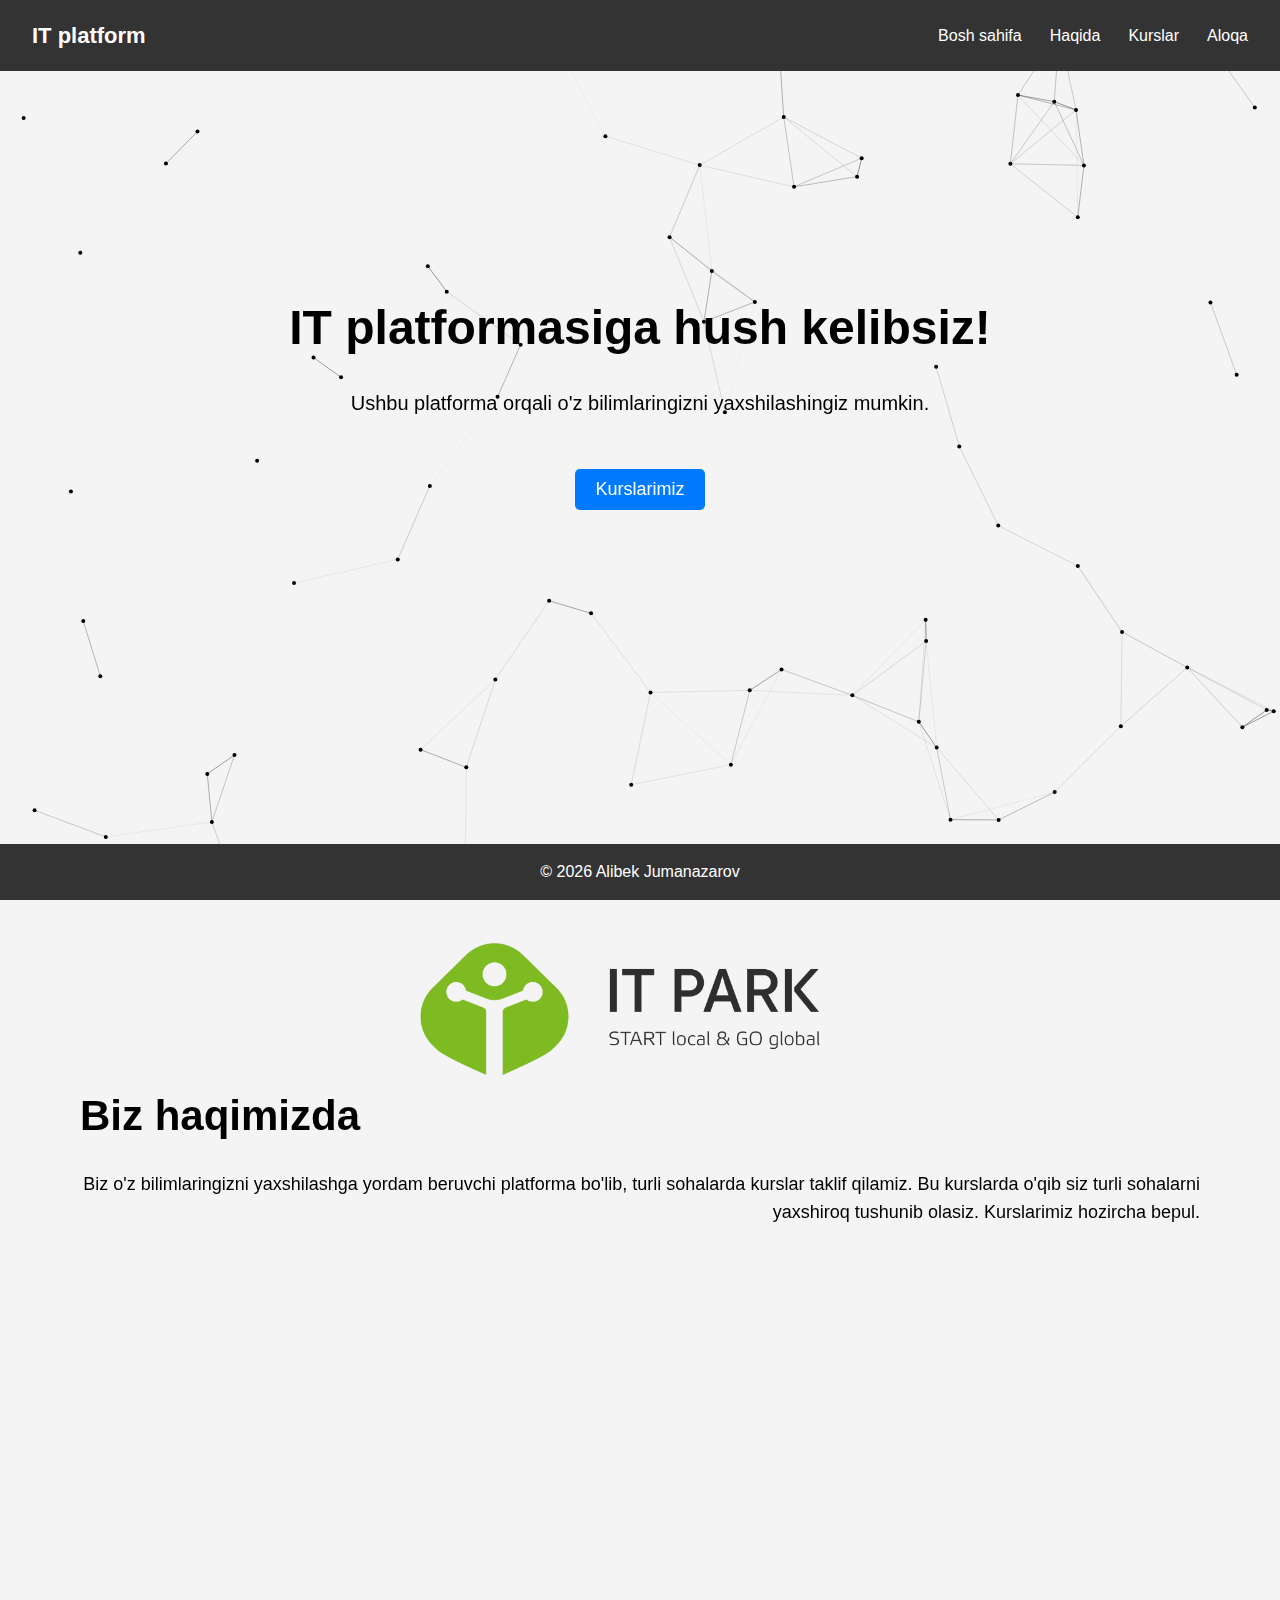
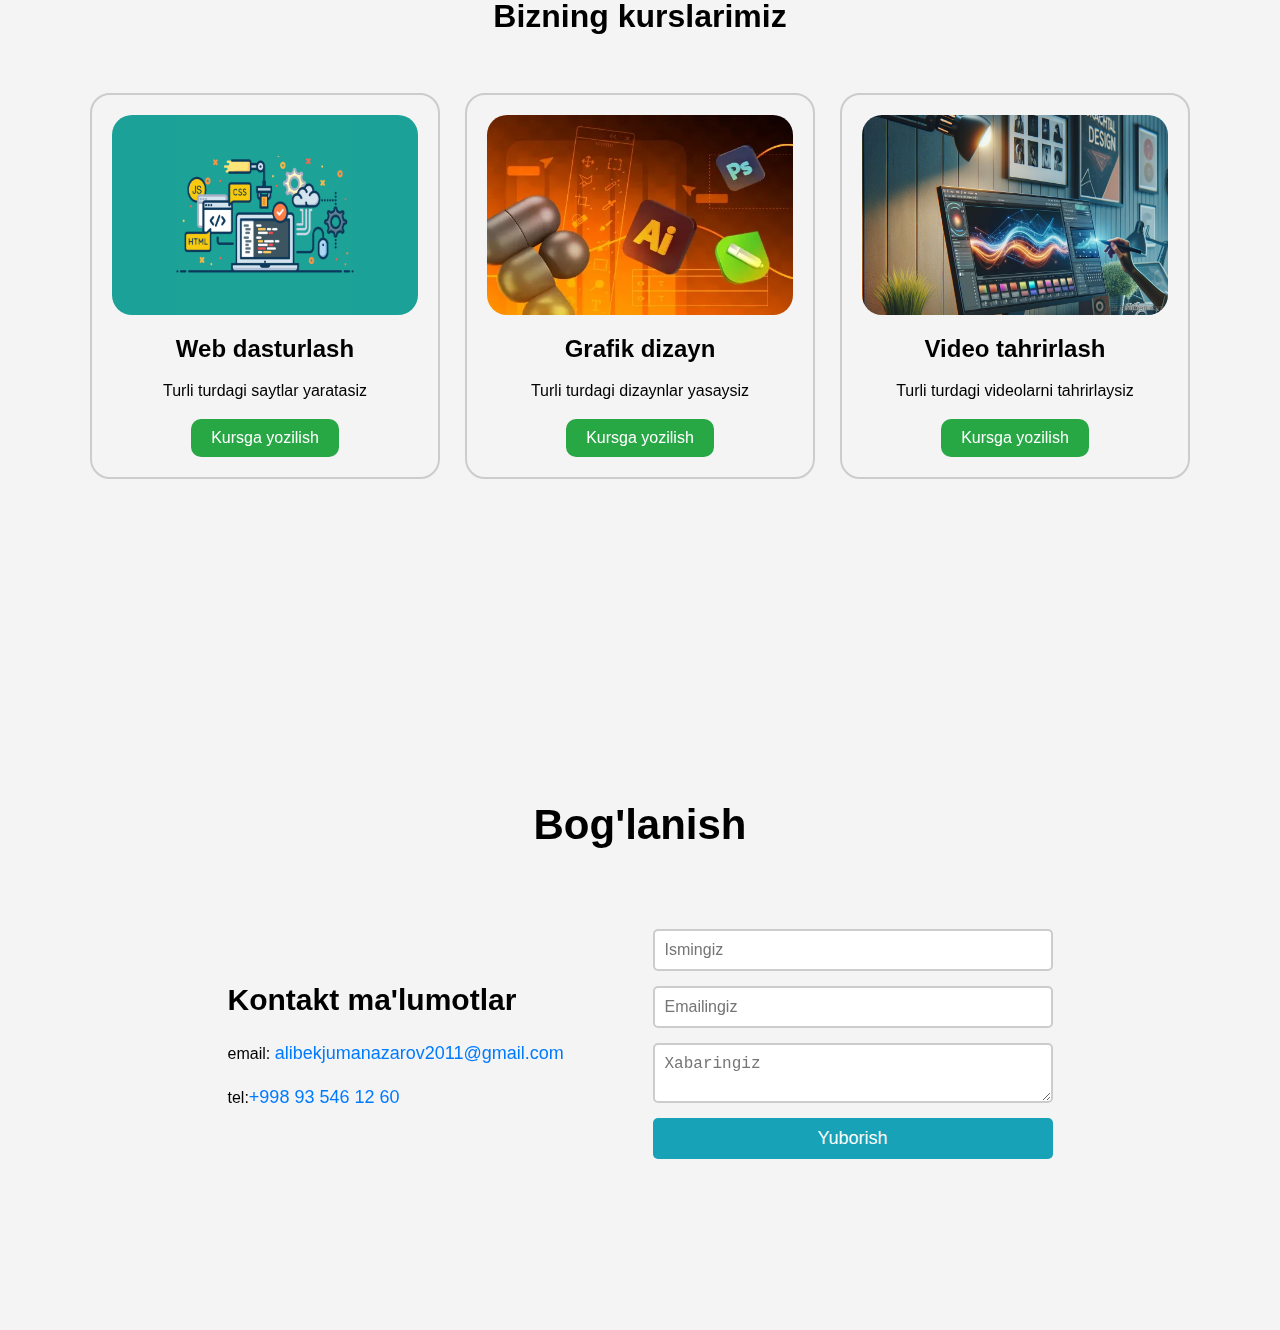
<file: index.html>
<!DOCTYPE html>
<html lang="en">
<head>
    <meta charset="UTF-8">
    <meta name="viewport" content="width=device-width, initial-scale=1.0">
    <title>IT platform</title>
    <link rel="stylesheet" href="./style.css">
</head>
<body>
      <header class="header">
  <div class="logo">IT platform</div>

  <nav class="nav">
    <ul class="nav-links" id="navLinks">
      <li><a href="#home">Bosh sahifa</a></li>
      <li><a href="#about">Haqida</a></li>
      <li><a href="#courses">Kurslar</a></li>
      <li><a href="#contact">Aloqa</a></li>
    </ul>
    <div class="hamburger" id="hamburger">
      <span></span>
      <span></span>
      <span></span>
    </div>
  </nav>
</header>

    <main class="container">
     <section class="home" id="home">
          <h1>IT platformasiga hush kelibsiz!</h1>
        <p>Ushbu platforma orqali o'z bilimlaringizni yaxshilashingiz mumkin.</p>
        <button class="btn1" id="btn1" onclick="goToSection('courses')">Kurslarimiz</button>
     </section>
     <section class="about" id="about">
      <div class="image">
        <img src="./IT-park.png" alt="">
      </div>
       <div class="texts">
         <h1>Biz haqimizda</h1>
        <p>Biz o'z bilimlaringizni yaxshilashga yordam beruvchi platforma bo'lib, turli sohalarda kurslar taklif qilamiz. Bu kurslarda o'qib siz turli sohalarni yaxshiroq tushunib olasiz. Kurslarimiz hozircha bepul. </p>
       </div>
     </section>
     <section class="courses" id="courses">
        <h1>Bizning kurslarimiz</h1>
        <div class="courses-list">
            <div class="course-item">
                <img src="./web.png" alt="">
                <h2>Web dasturlash</h2>
                <p>Turli turdagi saytlar yaratasiz</p>
                <button class="btn">Kursga yozilish</button>
            </div>
            <div class="course-item">
                <img src="./grafi dizayn.webp" alt="">
                <h2>Grafik dizayn</h2>
                <p>Turli turdagi dizaynlar yasaysiz</p>
                <button class="btn">Kursga yozilish</button>
        </div>
        <div class="course-item">
            <img src="./video tahrir.jpg" alt="">
            <h2>Video tahrirlash</h2>
            <p>Turli turdagi videolarni tahrirlaysiz</p>
            <button class="btn">Kursga yozilish</button>
        </div>
      
     </section>
     <section class="contact" id="contact">
        <h1>Bog'lanish</h1>
       <div class="forms">
         <div class="email-group">
            <h2>Kontakt ma'lumotlar</h2>
            <p>email: <a href="mailto:alibekjumanazarov2011@gmail.com">alibekjumanazarov2011@gmail.com</a></p>
            <p>tel:<a href="tel:+998935461260">+998 93 546 12 60</a></p>
        </div>
        <div class="input-group">
            <input type="text" placeholder="Ismingiz">
            <input type="email" placeholder="Emailingiz">
            <textarea placeholder="Xabaringiz"></textarea>
            <button class="btn3">Yuborish</button>
        </div>
       </div>
     </section>
    </main>
    <footer>
        <p>&copy; 2026 Alibek Jumanazarov</p>
    </footer>
    <script src="./script.js"></script>
    <script src="./canvas.js"></script>
   
</body>
</html>
</file>
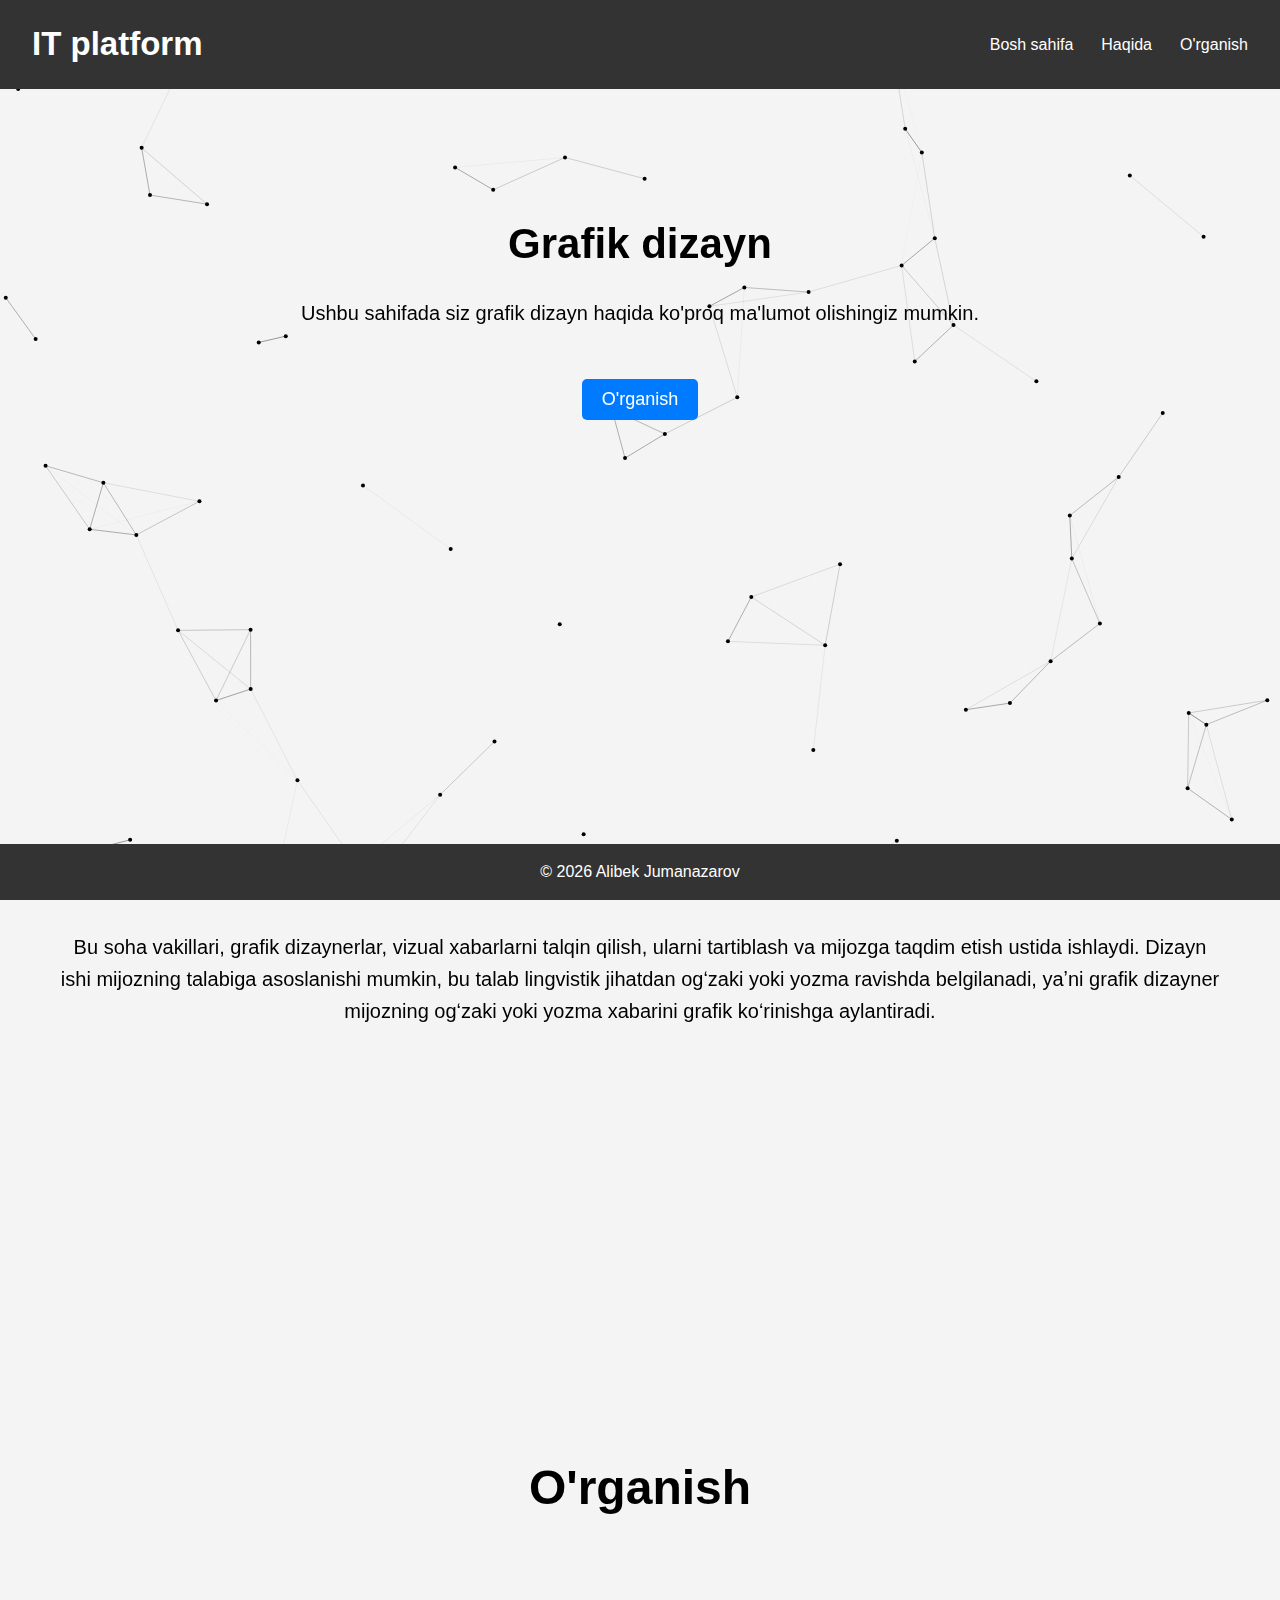
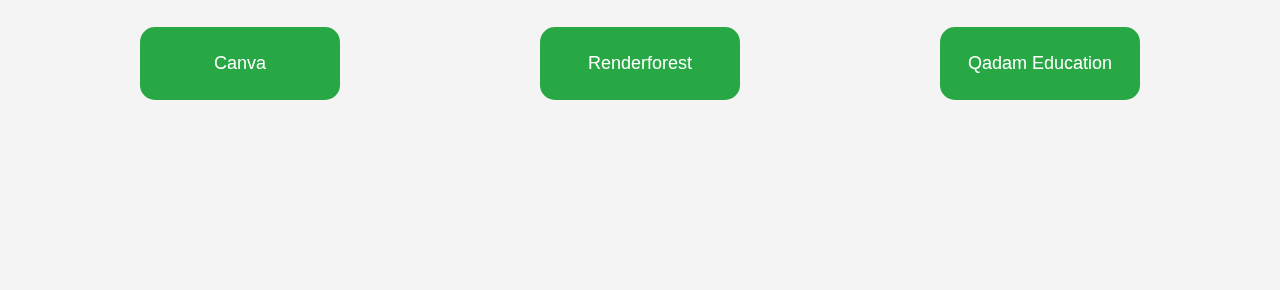
<file: graphic-design/index.html>
<!DOCTYPE html>
<html lang="en">
<head>
    <meta charset="UTF-8">
    <meta name="viewport" content="width=device-width, initial-scale=1.0">
    <title>Grafic dizayn</title>
    <link rel="stylesheet" href="./style.css">
</head>
<body>
    <header>
        <div class="logo"><h2>IT platform</h2></div>
        <nav class="navbar">
            <ul class="nav-links">
                <li><a href="#home">Bosh sahifa</a></li>
                <li><a href="#about">Haqida</a></li>
                <li><a href="#instruction">O'rganish</a></li>
            </ul>
            <div class="hamburger" id="hamburger">
                <span></span>
                <span></span>
                <span></span>
            </div>
        </nav>
    </header>
    <main class="container">
        <section class="home" id="home">
            <h2>Grafik dizayn</h2>
            <p>Ushbu sahifada siz grafik dizayn haqida ko'proq ma'lumot olishingiz mumkin.</p>
            <button class="btn" onclick="goToSection()">O'rganish</button>
        </section>
        <section class="about" id="about">
            <h2>Grafik dizayn haqida</h2>
            <p>Bu soha vakillari, grafik dizaynerlar, vizual xabarlarni talqin qilish, ularni tartiblash va mijozga taqdim etish ustida ishlaydi. Dizayn ishi mijozning talabiga asoslanishi mumkin, bu talab lingvistik jihatdan ogʻzaki yoki yozma ravishda belgilanadi, yaʼni grafik dizayner mijozning ogʻzaki yoki yozma xabarini grafik koʻrinishga aylantiradi.</p>
        </section>
        <section class="instruction" id="instruction">
            <h2>O'rganish</h2>
            <div class="href-group">
                <a href="https://canva.com">Canva</a>
                <a href="https://www.renderforest.com/">Renderforest</a>
                <a href="https://qadam.education./">Qadam Education</a>
            </div>
        </section>
    </main>
     <footer>
       <p>&copy; 2026 Alibek Jumanazarov</p>
    </footer>
    <script src="./script.js"></script>
    <script src="./canvas.js"></script>
</body>
</html>
</file>
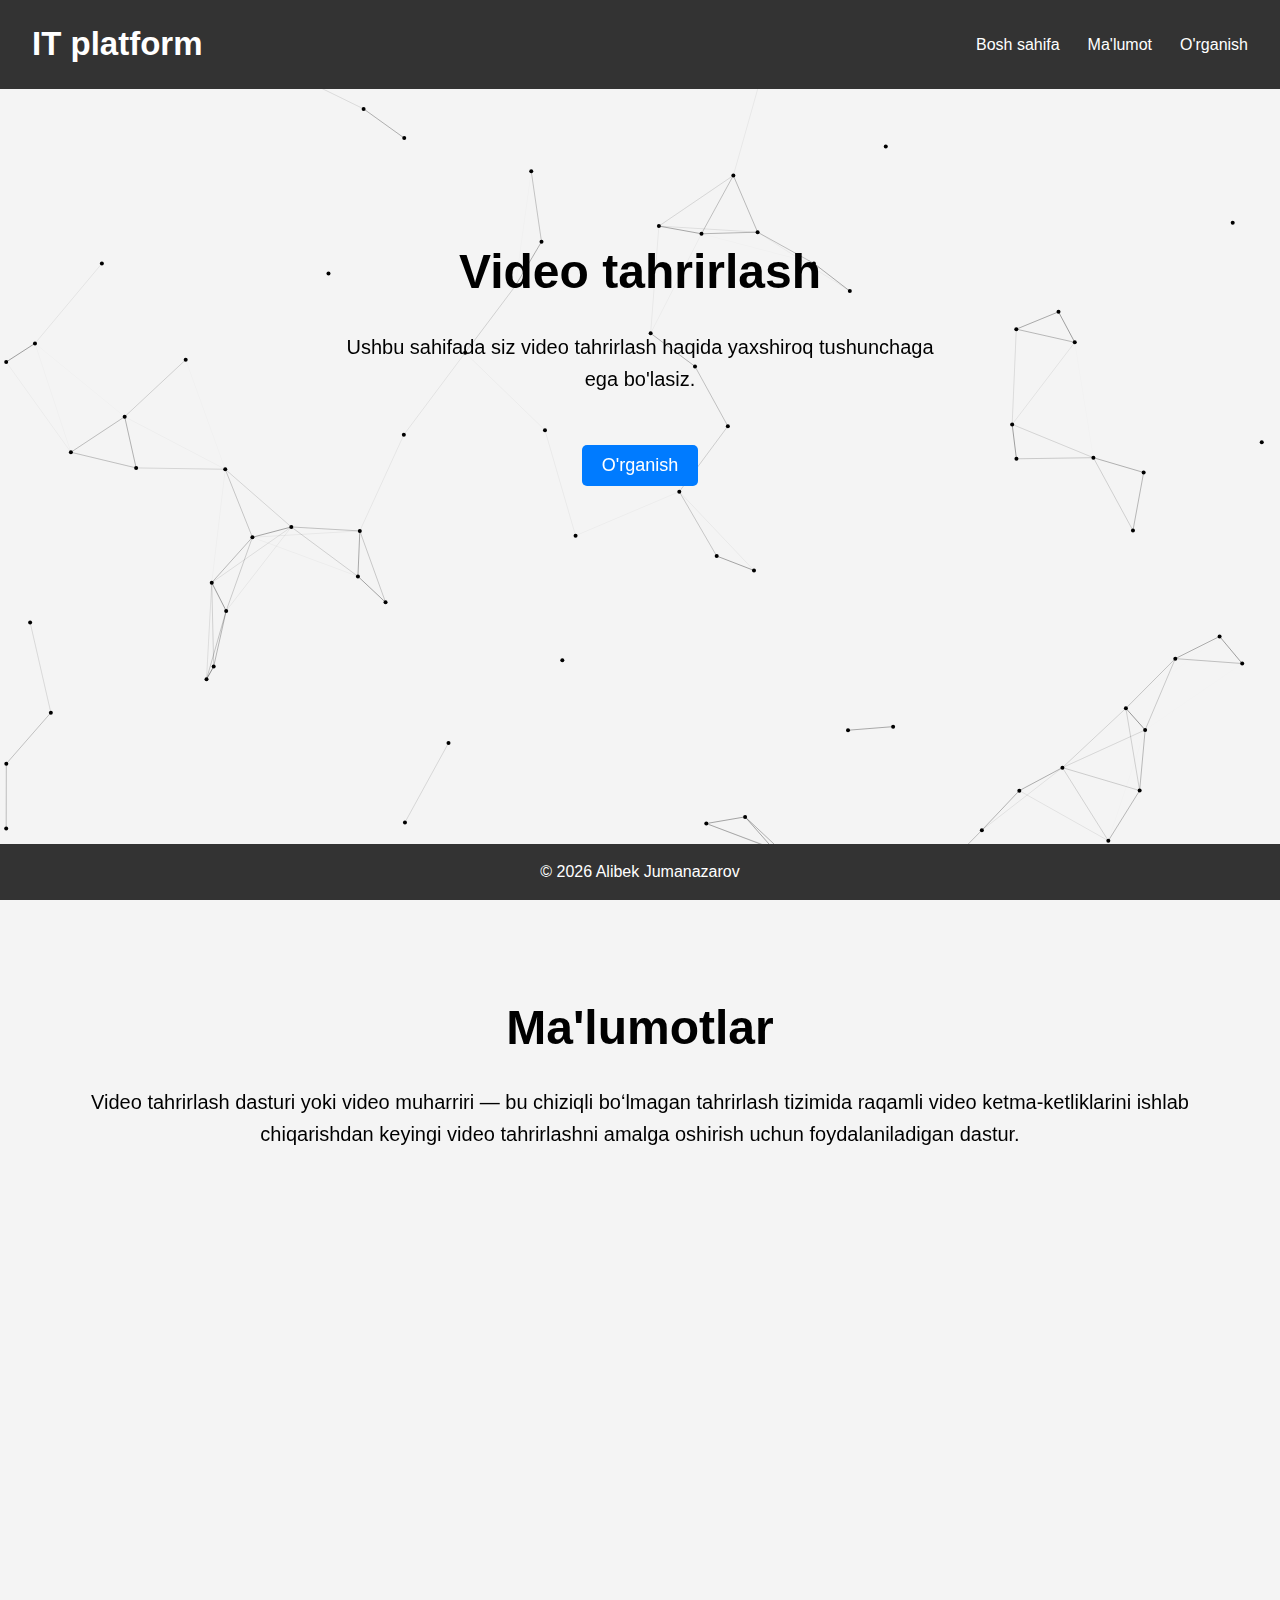
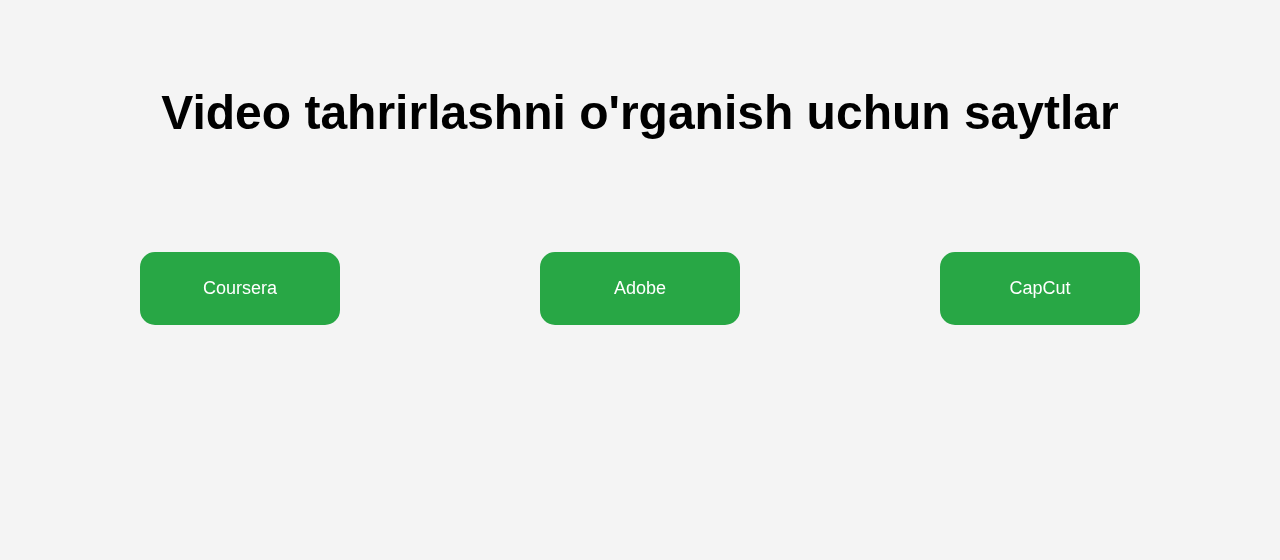
<file: video-editing/index.html>
<!DOCTYPE html>
<html lang="en">
<head>
    <meta charset="UTF-8">
    <meta name="viewport" content="width=device-width, initial-scale=1.0">
    <title>Video tahrirlash</title>
    <link rel="stylesheet" href="./style.css">
</head>
<body>
    <header>
        <div class="logo"><h2>IT platform</h2></div>
        <nav class="navbar">
            <ul class="nav-links">
                <li><a href="#home">Bosh sahifa</a></li>
                <li><a href="#about">Ma'lumot</a></li>
                <li><a href="#instruction">O'rganish</a></li>
            </ul>
        </nav>
           <div class="hamburger" id="hamburger">
      <span></span>
      <span></span>
      <span></span>
    </div>
    </header>

    <main class="container">
        <section class="home" id="home">
            <h2>Video tahrirlash</h2>
            <p>Ushbu sahifada siz video tahrirlash haqida yaxshiroq tushunchaga ega bo'lasiz.</p>
            <button class="btn" onclick="goToSection()">O'rganish</button>
        </section>

        <section class="about" id="about">
            <h2>Ma'lumotlar</h2>
           <p>Video tahrirlash dasturi yoki video muharriri — bu chiziqli boʻlmagan tahrirlash tizimida raqamli video ketma-ketliklarini ishlab chiqarishdan keyingi video tahrirlashni amalga oshirish uchun foydalaniladigan dastur.</p>
            
        </section>

        <section class="instruction" id="instruction">
            <h2>Video tahrirlashni o'rganish uchun saytlar</h2>
            <div class="href-group">
               <a href="https://www.coursera.org/courses?query=video%20editing">Coursera</a>
               <a href="https://www.adobe.com/">Adobe</a>
               <a href="https://www.capcut.com/tools/online-video-editor">CapCut</a>
            </div>
        </section>

    </main>

    <footer>
       <p>&copy; 2026 Alibek Jumanazarov</p>
    </footer>
    <script src="./script.js"></script>
    <script src="./canvas.js"></script>
</body>
</html>
</file>
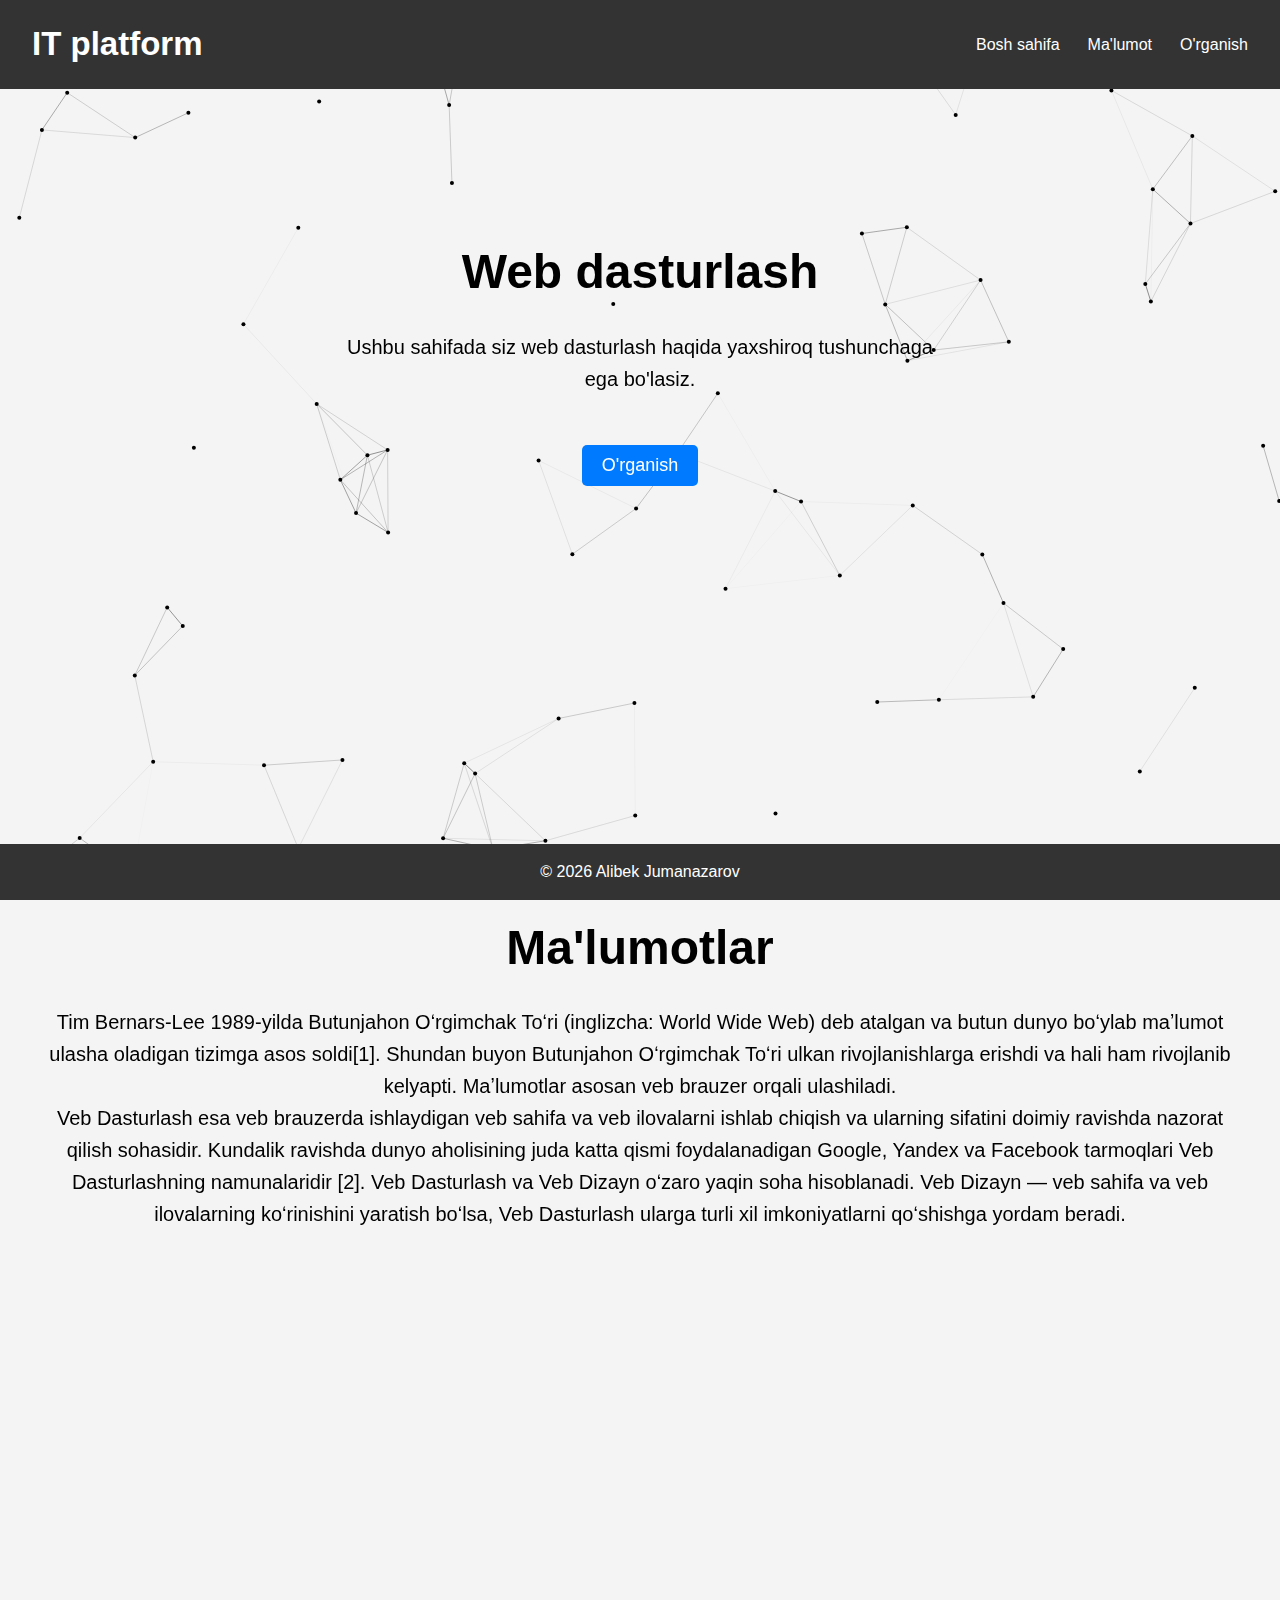
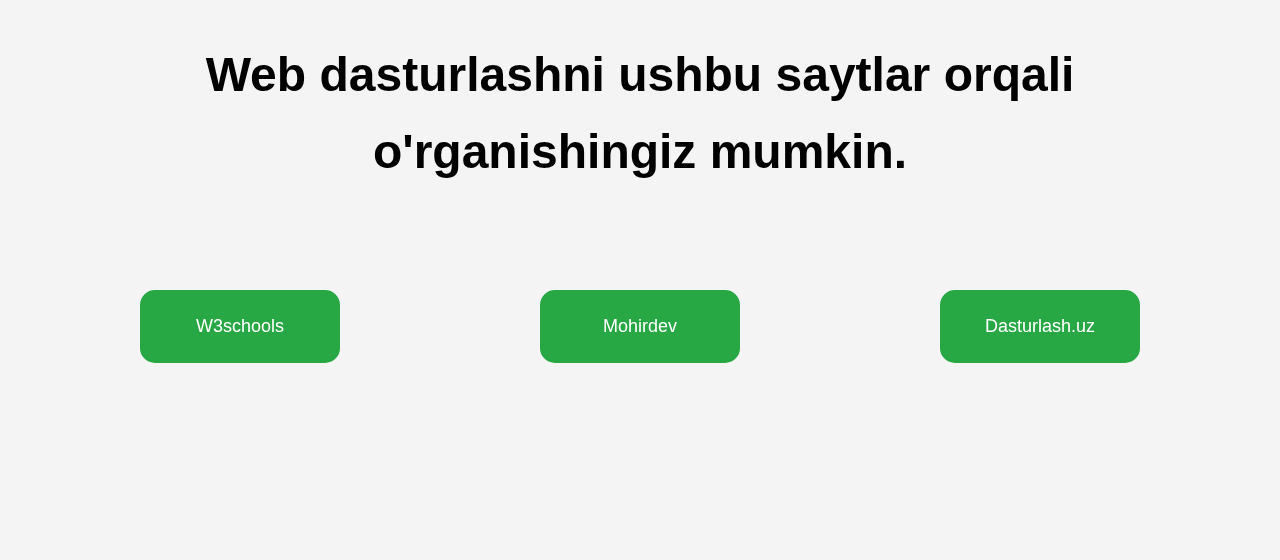
<file: web-development/index.html>
<!DOCTYPE html>
<html lang="en">
<head>
    <meta charset="UTF-8">
    <meta name="viewport" content="width=device-width, initial-scale=1.0">
    <title>Web Dasturlash</title>
    <link rel="stylesheet" href="./style.css">
</head>
<body>
    <header>
        <div class="logo"><h2>IT platform</h2></div>
        <nav class="navbar">
            <ul class="nav-links">
                <li><a href="#home">Bosh sahifa</a></li>
                <li><a href="#about">Ma'lumot</a></li>
                <li><a href="#instruction">O'rganish</a></li>
            </ul>
        </nav>
           <div class="hamburger" id="hamburger">
      <span></span>
      <span></span>
      <span></span>
    </div>
    </header>

    <main class="container">
        <section class="home" id="home">
            <h2>Web dasturlash</h2>
            <p>Ushbu sahifada siz web dasturlash haqida yaxshiroq tushunchaga ega bo'lasiz.</p>
            <button class="btn" onclick="goToSection()">O'rganish</button>
        </section>

        <section class="about" id="about">
            <h2>Ma'lumotlar</h2>
            <p>Tim Bernars-Lee 1989-yilda Butunjahon Oʻrgimchak Toʻri (inglizcha: World Wide Web) deb atalgan va butun dunyo boʻylab maʼlumot ulasha oladigan tizimga asos soldi[1]. Shundan buyon Butunjahon Oʻrgimchak Toʻri ulkan rivojlanishlarga erishdi va hali ham rivojlanib kelyapti. Maʼlumotlar asosan veb brauzer orqali ulashiladi. <br>Veb Dasturlash esa veb brauzerda ishlaydigan veb sahifa va veb ilovalarni ishlab chiqish va ularning sifatini doimiy ravishda nazorat qilish sohasidir. Kundalik ravishda dunyo aholisining juda katta qismi foydalanadigan Google, Yandex va Facebook tarmoqlari Veb Dasturlashning namunalaridir [2]. Veb Dasturlash va Veb Dizayn oʻzaro yaqin soha hisoblanadi. Veb Dizayn — veb sahifa va veb ilovalarning koʻrinishini yaratish boʻlsa, Veb Dasturlash ularga turli xil imkoniyatlarni qoʻshishga yordam beradi.</p>
            
        </section>

        <section class="instruction" id="instruction">
            <h2>Web dasturlashni ushbu saytlar orqali o'rganishingiz mumkin.</h2>
            <div class="href-group">
               <a href="https://www.w3schools.com">W3schools</a>
               <a href="https://mohirdev.uz">Mohirdev</a>
               <a href="https://dasturlash.uz">Dasturlash.uz</a>
            </div>
        </section>

    </main>

    <footer>
       <p>&copy; 2026 Alibek Jumanazarov</p>
    </footer>
    <script src="./script.js"></script>
    <script src="./canvas.js"></script>
</body>
</html>
</file>
<file: style.css>
*{
    padding: 0;
    margin: 0;
    box-sizing: border-box;
}

html{
    scroll-behavior: smooth;
}

body{
    font-family: Arial, sans-serif;
    line-height: 1.6;
    background-color: #f4f4f4;
}

.container{
    max-width: 1200px; 
    margin: 0 auto;
    padding: 20px;
}


header {
  display: flex;
  justify-content: space-between;
  align-items: center;
  padding: 18px 32px;
 background-color: #333;
  position: fixed;
    width: 100%;
    z-index: 1000;
  color: #fff;
}

.logo {
  font-size: 22px;
  font-weight: bold;
}


.nav-links {
  display: flex;
  list-style: none;
  gap: 28px;
}

.nav-links a {
  color: #fff;
  text-decoration: none;
  font-size: 16px;
}


.hamburger {
  display: none;
  flex-direction: column;
  gap: 5px;
  cursor: pointer;
}

.hamburger span {
  width: 26px;
  height: 3px;
  background: #fff;
  border-radius: 2px;
}



section{
  display: flex;
    flex-direction: column;
    align-items: center;
    justify-content: center;
    padding: 80px 20px 20px 20px;


}

.home{
    display: flex;
    flex-direction: column;
    align-items: center;
    justify-content: center;
    padding: 20px;
    margin: 20px auto;
    min-height: 80vh;
}


.home h1{
    font-size: 48px;
    margin-bottom: 20px;
}
.home p{
    font-size: 20px;
    margin-bottom: 20px;
    max-width: 600px;
}

.home .btn1{
    padding: 10px 20px;
    font-size: 18px;
    background-color: #007BFF;
    color: white;
    border: none;
    border-radius: 5px;
    cursor: pointer;
    animation:  animateBtn1 1s infinite ;
    margin-top: 30px;
    
}

@keyframes animateBtn1 {
    0% { transform: scale(1); background-color: #007BFF; }
    50% { transform: scale(1.05); background-color: #0056b3; }
    100% { transform: scale(1); background-color: #007BFF; }
}

.about{
    display: flex;
    align-items: center;
    justify-content: center;
    padding: 20px;
    margin: 20px auto;
    min-height: 70vh;
}

.about .image img{
    width: 400px;
    height: auto;
    margin-right: 40px;
    border-radius: 20px;
}

.about h1{
    font-size: 42px;
    margin-bottom: 20px;
    text-align: start;
}

.about p{
    font-size: 18px;
    margin-bottom: 20px;
    text-align: end;
}

.courses{
    display: flex;
    align-items: center;
    justify-content: center;
    padding: 20px;
    margin: 20px auto;
  
    min-height: 90vh;
}

.courses-list{
    display: flex;
    gap: 25px;
   margin-top: 50px;
}

.course-item{
    text-align: center;
    border: 2px solid #ccc;
    width: 350px;
    height: auto;
    padding: 20px;
    display: flex;
    align-items: center;
    justify-content: center;
    flex-direction: column;
    border-radius: 20px;
}
.course-item img{
    width: 100%;
    height: 200px;
    margin-bottom: 15px;
    border-radius: 20px;
    transition: .5s;
}

.course-item img:hover{
    transform: scale(1.03);
}

.course-item h2{
    font-size: 24px;
    margin-bottom: 10px;
}

.course-item p{
    font-size: 16px;
    margin-bottom: 15px;
}

.btn{
    padding: 10px 20px;
    font-size: 16px;
    background-color: #28a745;
    border-radius: 10px;
    color: white;
    border: none;
    cursor: pointer;
    animation: animateBtn2 1s infinite ;
}

@keyframes animateBtn2 {
    0% { transform: scale(1); background-color: #28a745; }
    50% { transform: scale(1.05); background-color: #28a745; }
    100% { transform: scale(1.01); background-color: #28a745; }
}

.contact{
    display: flex;
    align-items: center;
    justify-content: center;
    padding: 20px;
    margin: 20px auto;
    min-height: 70vh;
}

.forms{
    display: flex;
    justify-content: center;
    align-items: center;
    gap: 25px;
    margin-top: 50px;
}

.contact h1{
    font-size: 42px;
    margin-bottom: 20px;
}

.email-group{
    display: flex;
    flex-direction: column;
    gap: 15px;
    width: 400px;
}

.email-group h2{
    font-size: 30px;
}

.email-group a{
    text-decoration: none;
    color: #007BFF;
    font-size: 18px;
}

.email-group a:hover{
    text-decoration: underline;
}

.input-group{
    display: flex;
    flex-direction: column;
    gap: 15px;
    width: 400px;
}

input, textarea{
    padding: 10px;
    font-size: 16px;
    border: 2px solid #ccc;
    border-radius: 5px;
    width: 100%;
}

.btn3{
    padding: 10px 20px;
    font-size: 18px;
    background-color: #17a2b8;
    color: white;
    border: none;
    border-radius: 5px;
    cursor: pointer;
}

footer{
    text-align: center;
    padding: 15px;
    background-color: #333;
    color: white;
    position: relative;
    bottom: 0;
    width: 100%;
    position: fixed;
    z-index: 1000;
}


@media (max-width: 768px) {
  .hamburger {
    display: flex;
  }

  .nav-links {
    position: fixed;
    top: 0;
    right: -100%;
    width: 260px;
    height: 100vh;
    background: #111;
    flex-direction: column;
    padding-top: 80px;
    gap: 22px;
    transition: 0.3s ease;
  }

  .nav-links.active {
    right: 0;
  }

  .nav-links li {
    text-align: center;
  }

    .nav-links a {
        font-size: 20px;
    }

    .home{
        text-align: center;
    }

    .home h1{
        font-size: 32px;
    }

    .home p{
        font-size: 16px;
    }

    .home .btn1{
        font-size: 16px;
        padding: 8px 16px;
    }

    .about{
        text-align: center;
    }

    .about h1{
        font-size: 32px;
        text-align: center;
    }

    .about p{
        font-size: 16px;
        text-align: center;
    }

    .about .image img{
        width: 100%;
        height: auto;
        padding: 20px;
    }

    .courses{
        flex-direction: column;
        text-align: center;
    }

    .courses-list{
        flex-direction: column;
        align-items: center;
    }

    .contact{
        flex-direction: column;
        text-align: center;
    }

    .forms{
        flex-direction: column;
        align-items: center;
    }

    .email-group, .input-group{
        width: 100%;
    }


}
</file>
<file: graphic-design/style.css>
*{
    padding: 0;
    margin: 0;
    box-sizing: border-box;
}

html{
    scroll-behavior: smooth;
}

body{
   font-family: Arial, sans-serif;
    line-height: 1.6;
    background-color: #f4f4f4;
}

header{
      display: flex;
  justify-content: space-between;
  align-items: center;
  padding: 18px 32px;
 background-color: #333;
  position: fixed;
    width: 100%;
    z-index: 1000;
  color: #fff;
}

.logo {
  font-size: 22px;
  font-weight: bold;
}


.nav-links {
  display: flex;
  list-style: none;
  gap: 28px;
}

.nav-links a {
  color: #fff;
  text-decoration: none;
  font-size: 16px;
}
.hamburger{
   display: none;
  flex-direction: column;
  gap: 5px;
  cursor: pointer;
}

.hamburger span{
    width: 26px;
  height: 3px;
  background: #fff;
  border-radius: 2px;
}

.container{
  max-width: 1200px;
  margin: 0 auto;
}

section{
  min-height: 70vh;
}

.home{
     display: flex;
    flex-direction: column;
    align-items: center;
    justify-content: center;
    text-align: center;
    padding: 20px;
    animation: animate 1s both
}

@keyframes animate {
   from {
    opacity: 0;
    transform: translateY(80px) scale(0.96);
    filter: blur(8px);
  }

  to {
    opacity: 1;
    transform: translateY(0) scale(1);
    filter: blur(0);
  }
}


.home .btn{
    padding: 10px 20px;
    font-size: 18px;
    background-color: #007BFF;
    color: white;
    border: none;
    border-radius: 5px;
    cursor: pointer;
    animation:  animateBtn 1s infinite ;
    margin-top: 30px;
    
}

@keyframes animateBtn {
    0% { transform: scale(1); background-color: #007BFF; }
    50% { transform: scale(1.05); background-color: #0056b3; }
    100% { transform: scale(1); background-color: #007BFF; }
}


.home h2{
  font-size: 42px;
  margin-bottom: 20px;
}

.home p{
  font-size: 20px;
    margin-bottom: 20px;
    max-width: 700px;
}

.about{
       display: flex;
    flex-direction: column;
    align-items: center;
    justify-content: center;
    text-align: center;
    padding: 20px;

    animation: animate 1s both;
}

@keyframes animate {
   from {
    opacity: 0;
    transform: translateY(80px) scale(0.96);
    filter: blur(8px);
  }

  to {
    opacity: 1;
    transform: translateY(0) scale(1);
    filter: blur(0);
  }
}


.about h2{
    font-size: 42px;
  margin-bottom: 20px;

}

.about p{
    font-size: 20px;
    margin-bottom: 20px;
   
}

.instruction{
    display: flex;
  align-items: center;
  justify-content: center;
  flex-direction: column;
  text-align: center;
  animation: animate 1s both;
}
@keyframes animate {
   from {
    opacity: 0;
    transform: translateY(80px) scale(0.96);
    filter: blur(8px);
  }

  to {
    opacity: 1;
    transform: translateY(0) scale(1);
    filter: blur(0);
  }
}


.instruction h2{
  font-size: 48px;
  margin-bottom: 20px;
}

.href-group{
  display: flex;
  align-items: center;
  justify-content:center;
  gap: 200px;
  margin-top: 80px;
}

.href-group a{
  border: 2px solid #28a745;
  padding: 20px;
  border-radius: 15px;
  width: 200px;
  background-color: #28a745;
  color: white;
  text-decoration: none;
  font-size: 18px;
  transition: .5s;
  animation: animateBtn 1s infinite ;
}

@keyframes animateBtn {
    0% { transform: scale(1); background-color: #28a745; }
    50% { transform: scale(1.05); background-color: #28a745; }
    100% { transform: scale(1.01); background-color: #28a745; }
}

footer{
    text-align: center;
    padding: 15px;
    background-color: #333;
    color: white;
    position: relative;
    bottom: 0;
    width: 100%;
    position: fixed;
    z-index: 1000;
}

@media(max-width:768px){
  .hamburger{
    display: flex;
  }
  .nav-links{
      position: fixed;
    top: 0;
    right: -100%;
    width: 260px;
    height: 100vh;
    background: #111;
    flex-direction: column;
    padding-top: 80px;
    gap: 22px;
    transition: 0.3s ease;
  }
    .nav-links.active {
    right: 0;
  }

  .nav-links li {
    text-align: center;
  }

    .nav-links a {
        font-size: 20px;
    }

    .home h2{
      font-size: 32px;
    }

    .home p{
      font-size: 20px;
    }

    .about h2{
      font-size: 32px;
    }

    .about p{
      font-size: 20px;
      width: 100%;
    }

    .instruction{
      padding: 70px;
    }

    .instruction h2{
      font-size: 32px;
    }

    .href-group{
      flex-direction: column;
      gap: 50px;
    }
    
}
</file>
<file: video-editing/style.css>
* {
  padding: 0;
  margin: 0;
  box-sizing: border-box;
}

html {
  scroll-behavior: smooth;
}

body {
  font-family: Arial, sans-serif;
  line-height: 1.6;
  background-color: #f4f4f4;
}

header {
  display: flex;
  justify-content: space-between;
  align-items: center;
  padding: 18px 32px;
  background-color: #333;
  position: fixed;
  width: 100%;
  z-index: 1000;
  color: #fff;
}

.logo {
  font-size: 22px;
  font-weight: bold;
}


.nav-links {
  display: flex;
  list-style: none;
  gap: 28px;
}

.nav-links a {
  color: #fff;
  text-decoration: none;
  font-size: 16px;
}
.hamburger{
   display: none;
  flex-direction: column;
  gap: 5px;
  cursor: pointer;
}

.hamburger span{
    width: 26px;
  height: 3px;
  background: #fff;
  border-radius: 2px;
}

.container{
  max-width: 1200px;
  margin: 0 auto;
}
section{
  min-height: 80vh;
}

.home{
  display: flex;
  align-items: center;
  justify-content: center;
  flex-direction: column;
  text-align: center;
  animation: animate 1s both;
}

@keyframes animate {
   from {
    opacity: 0;
    transform: translateY(80px) scale(0.96);
    filter: blur(8px);
  }

  to {
    opacity: 1;
    transform: translateY(0) scale(1);
    filter: blur(0);
  }
}


.home .btn{
    padding: 10px 20px;
    font-size: 18px;
    background-color: #007BFF;
    color: white;
    border: none;
    border-radius: 5px;
    cursor: pointer;
    animation:  animateBtn 1s infinite ;
    margin-top: 30px;
    
}

.home h2{
  font-size: 48px;
  margin-bottom: 20px;
}

.home p{
 font-size: 20px;
    margin-bottom: 20px;
    max-width: 600px;
}

.about{
  display: flex;
  align-items: center;
  justify-content: center;
  flex-direction: column;
  text-align: center;
  animation: animate 1s both;
}

@keyframes animate {
   from {
    opacity: 0;
    transform: translateY(80px) scale(0.96);
    filter: blur(8px);
  }

  to {
    opacity: 1;
    transform: translateY(0) scale(1);
    filter: blur(0);
  }
}


.about h2{
font-size: 48px;
  margin-bottom: 20px;
}

.about p{
   font-size: 20px;
    margin-bottom: 20px;
    max-width: 100%;
}

.instruction{
  display: flex;
  align-items: center;
  justify-content: center;
  flex-direction: column;
  text-align: center;
  animation: animate 1s both;
}

@keyframes animate {
   from {
    opacity: 0;
    transform: translateY(80px) scale(0.96);
    filter: blur(8px);
  }

  to {
    opacity: 1;
    transform: translateY(0) scale(1);
    filter: blur(0);
  }
}


.instruction h2{
  font-size: 48px;
  margin-bottom: 20px;
}

.href-group{
  display: flex;
  align-items: center;
  justify-content:center;
  gap: 200px;
  margin-top: 80px;
}

.href-group a{
  border: 2px solid #28a745;
  padding: 20px;
  border-radius: 15px;
  width: 200px;
  background-color: #28a745;
  color: white;
  text-decoration: none;
  font-size: 18px;
  transition: .5s;
  animation: animateBtn 1s infinite ;
}

@keyframes animateBtn {
    0% { transform: scale(1); background-color: #28a745; }
    50% { transform: scale(1.05); background-color: #28a745; }
    100% { transform: scale(1.01); background-color: #28a745; }
}

footer{
    text-align: center;
    padding: 15px;
    background-color: #333;
    color: white;
    position: relative;
    bottom: 0;
    width: 100%;
    position: fixed;
    z-index: 1000;
}

@media(max-width:768px){
  .hamburger{
    display: flex;
  }
  .nav-links{
      position: fixed;
    top: 0;
    right: -100%;
    width: 260px;
    height: 100vh;
    background: #111;
    flex-direction: column;
    padding-top: 80px;
    gap: 22px;
    transition: 0.3s ease;
  }
    .nav-links.active {
    right: 0;
  }

  .nav-links li {
    text-align: center;
  }

    .nav-links a {
        font-size: 20px;
    }

    .home h2{
      font-size: 32px;
    }

    .home p{
      font-size: 20px;
    }

    .about h2{
      font-size: 32px;
    }

    .about p{
      font-size: 20px;
      width: 100%;
    }

    .instruction h2{
      font-size: 32px;
      
    }

    .instruction{
      padding: 70px;
    }

    .href-group{
      flex-direction: column;
      gap: 50px;
    }
    
}
</file>
<file: web-development/style.css>
* {
  padding: 0;
  margin: 0;
  box-sizing: border-box;
}

html {
  scroll-behavior: smooth;
}

body {
  font-family: Arial, sans-serif;
  line-height: 1.6;
  background-color: #f4f4f4;
}

header {
  display: flex;
  justify-content: space-between;
  align-items: center;
  padding: 18px 32px;
  background-color: #333;
  position: fixed;
  width: 100%;
  z-index: 1000;
  color: #fff;
}

.logo {
  font-size: 22px;
  font-weight: bold;
}


.nav-links {
  display: flex;
  list-style: none;
  gap: 28px;
}

.nav-links a {
  color: #fff;
  text-decoration: none;
  font-size: 16px;
}
.hamburger{
   display: none;
  flex-direction: column;
  gap: 5px;
  cursor: pointer;
}

.hamburger span{
    width: 26px;
  height: 3px;
  background: #fff;
  border-radius: 2px;
}

.container{
  max-width: 1200px;
  margin: 0 auto;
}
section{
  min-height: 80vh;
}

.home{
  display: flex;
  align-items: center;
  justify-content: center;
  flex-direction: column;
  text-align: center;
  animation: animate 1s both;
}

@keyframes animate {
   from {
    opacity: 0;
    transform: translateY(80px) scale(0.96);
    filter: blur(8px);
  }

  to {
    opacity: 1;
    transform: translateY(0) scale(1);
    filter: blur(0);
  }
}


.home .btn{
    padding: 10px 20px;
    font-size: 18px;
    background-color: #007BFF;
    color: white;
    border: none;
    border-radius: 5px;
    cursor: pointer;
    animation:  animateBtn 1s infinite ;
    margin-top: 30px;
    
}

.home h2{
  font-size: 48px;
  margin-bottom: 20px;
}

.home p{
 font-size: 20px;
    margin-bottom: 20px;
    max-width: 600px;
}

.about{
  display: flex;
  align-items: center;
  justify-content: center;
  flex-direction: column;
  text-align: center;
  animation: animate 1s both;
}

@keyframes animate {
   from {
    opacity: 0;
    transform: translateY(80px) scale(0.96);
    filter: blur(8px);
  }

  to {
    opacity: 1;
    transform: translateY(0) scale(1);
    filter: blur(0);
  }
}


.about h2{
font-size: 48px;
  margin-bottom: 20px;
}

.about p{
   font-size: 20px;
    margin-bottom: 20px;
    max-width: 100%;
}

.instruction{
  display: flex;
  align-items: center;
  justify-content: center;
  flex-direction: column;
  text-align: center;
  animation: animate 1s both;
}

@keyframes animate {
   from {
    opacity: 0;
    transform: translateY(80px) scale(0.96);
    filter: blur(8px);
  }

  to {
    opacity: 1;
    transform: translateY(0) scale(1);
    filter: blur(0);
  }
}


.instruction h2{
  font-size: 48px;
  margin-bottom: 20px;
}

.href-group{
  display: flex;
  align-items: center;
  justify-content:center;
  gap: 200px;
  margin-top: 80px;
}

.href-group a{
  border: 2px solid #28a745;
  padding: 20px;
  border-radius: 15px;
  width: 200px;
  background-color: #28a745;
  color: white;
  text-decoration: none;
  font-size: 18px;
  transition: .5s;
  animation: animateBtn 1s infinite ;
}

@keyframes animateBtn {
    0% { transform: scale(1); background-color: #28a745; }
    50% { transform: scale(1.05); background-color: #28a745; }
    100% { transform: scale(1.01); background-color: #28a745; }
}

footer{
    text-align: center;
    padding: 15px;
    background-color: #333;
    color: white;
    position: relative;
    bottom: 0;
    width: 100%;
    position: fixed;
    z-index: 1000;
}

@media(max-width:768px){
  .hamburger{
    display: flex;
  }
  .nav-links{
      position: fixed;
    top: 0;
    right: -100%;
    width: 260px;
    height: 100vh;
    background: #111;
    flex-direction: column;
    padding-top: 80px;
    gap: 22px;
    transition: 0.3s ease;
  }
    .nav-links.active {
    right: 0;
  }

  .nav-links li {
    text-align: center;
  }

    .nav-links a {
        font-size: 20px;
    }

    .home h2{
      font-size: 32px;
    }

    .home p{
      font-size: 20px;
    }

    .about h2{
      font-size: 32px;
    }

    .about p{
      font-size: 20px;
      width: 100%;
    }

    .instruction h2{
      font-size: 32px;
      
    }

    .instruction{
      padding: 70px;
    }

    .href-group{
      flex-direction: column;
      gap: 50px;
    }
    
}
</file>
